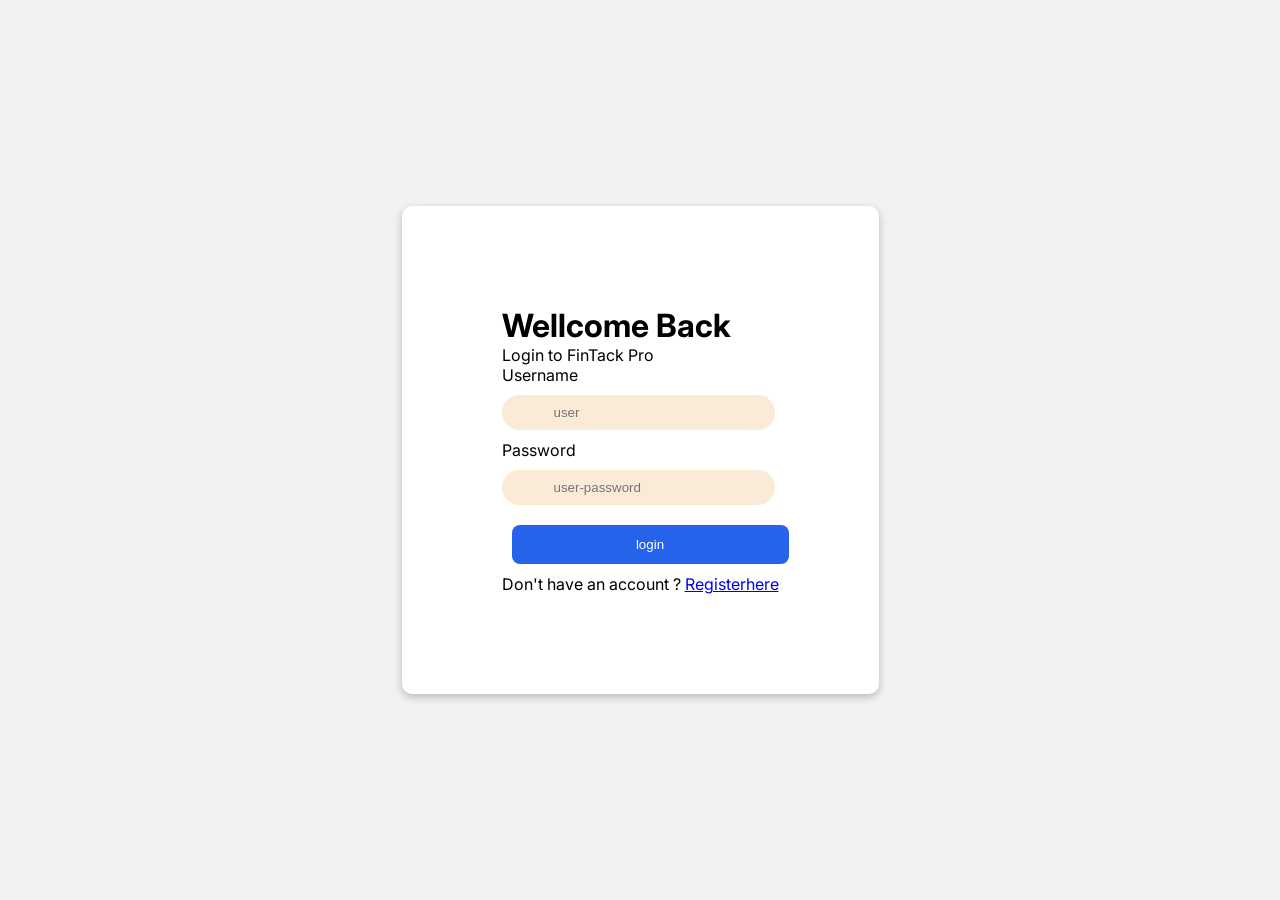
<file: index.html>
<!DOCTYPE html>
<html lang="en">
<head>
    <meta charset="UTF-8">
    <meta name="viewport" content="width=device-width, initial-scale=1.0">
    <title>Document</title>
    <link rel="stylesheet" href="./style.css">
</head>
<body>
    <main class="log-in-container">
        <div class="login-card">
             <h1>Wellcome Back</h1>
             <p>Login to FinTack Pro</p> 
             <form >
            <label for="user">Username</label>
            <br>
             <input id="username" class="user" type="text" placeholder="user">
             <br>
             <label for="password">Password</label>
             <br>
             <input id="usesrpass"  class="pass"  type="password" placeholder="user-password">
             <br>
             <button id="logbtn" class="btn" type="submit">login</button>
             </form>
             <p>Don't have an  account ? <a href="./register.html">Registerhere</a> </p>
        </div>
        
    </main>
    <script src="./login.js"></script>
</body>
</html>
</file>
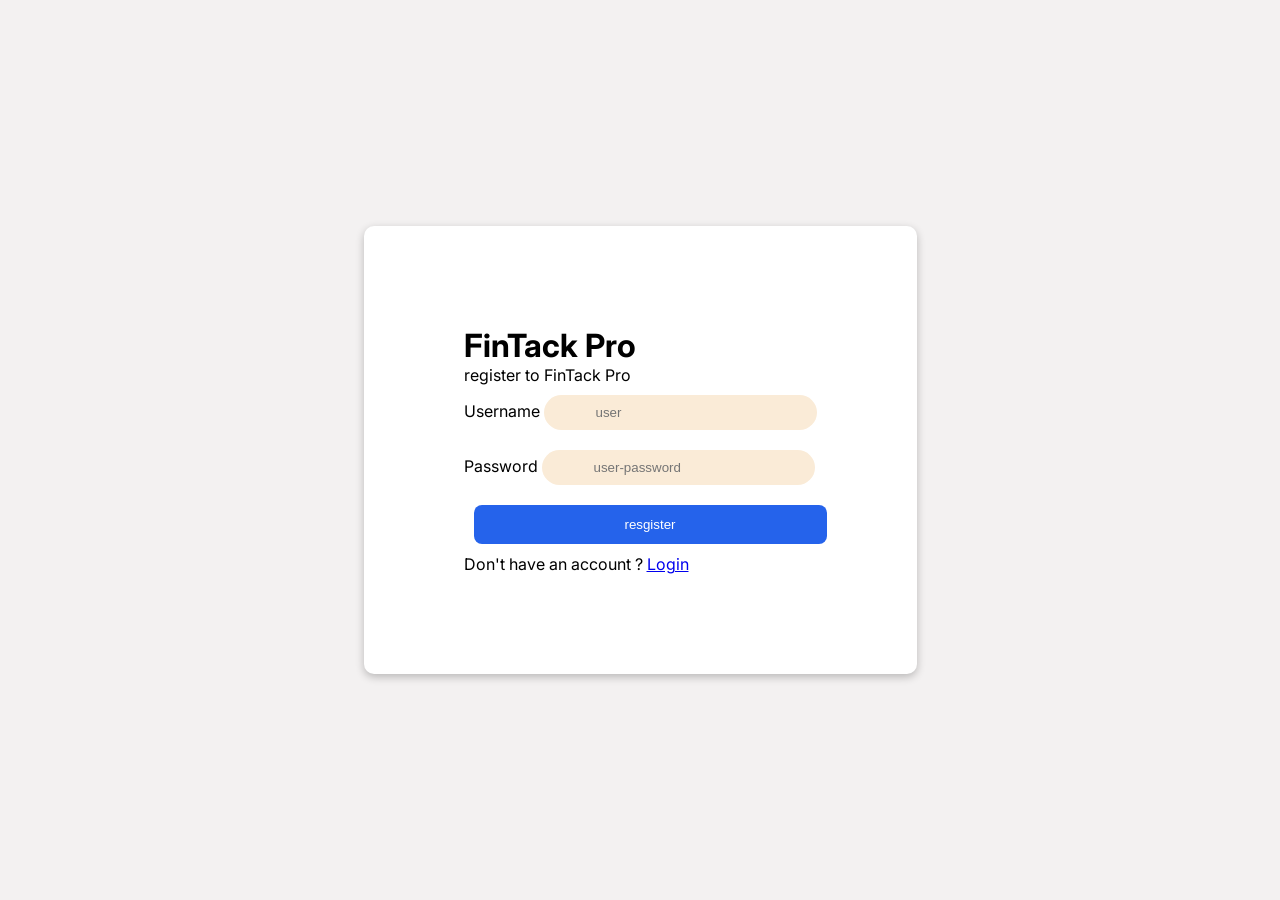
<file: register.html>
<!DOCTYPE html>
<html lang="en">
<head>
    <meta charset="UTF-8">
    <meta name="viewport" content="width=device-width, initial-scale=1.0">
    <title>Document</title>
    <link rel="stylesheet" href="./style.css">
</head>
<body>
    <main class="log-in-container">
        <div class="login-card">
             <h1>FinTack Pro</h1>
             <p>register to FinTack Pro</p> 
             <form >
                <div class="div">
                        <label for="user">Username</label>
                        <input class="user" type="text" placeholder="user">  
                </div>
             
             <div>
            <label for="password">Password</label>
             <input  class="pass"  type="password" placeholder="user-password">
             </div>

             <button class="btn" type="submit">resgister</button>
             </form>
              <p>Don't have an  account ? <a href="./index.html">Login</a> </p>
        </div>
        
    </main>
    <script src="./register.js"></script>
</body>
</html>
</file>
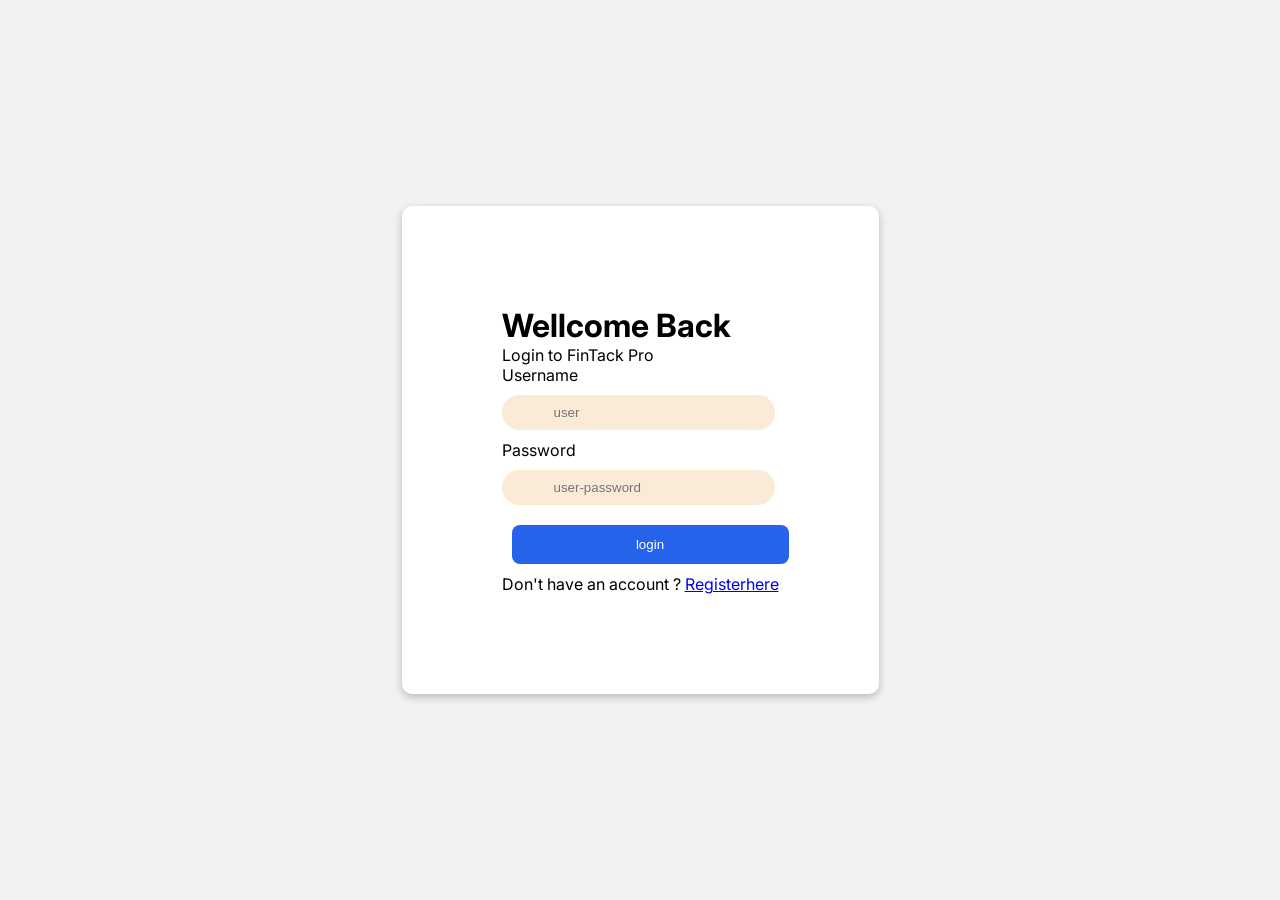
<file: setting.html>
<!DOCTYPE html>
<html lang="en">
<head>
    <meta charset="UTF-8">
    <meta name="viewport" content="width=device-width, initial-scale=1.0">
    <title>Document</title>
    <link rel="stylesheet" href="style.css">
</head>
<body>
    <main class="main-content">

    <header class="topbar">
        <h2 id="se">Settings</h2>
    </header>

    <section class="settings-page">
        <div class="setting-card">

            <h3>
                <i class="fa-solid fa-user"></i>
                Edit Profile
            </h3>

            <div class="form-group">
                <label>Full Name</label>
                <input
                    type="text"
                    id="userName"
                    placeholder="Enter Name">
            </div>

            <div class="form-group">
                <label>password</label>
                <input
                    type="password"
                    id="userPass"
                    placeholder="Enter pass">
            </div>
            <div class="form-group">
                <label>Primary Currency</label>

                <select id="currency">
                    <option value="$">USD ($)</option>
                    <option value="৳">BDT (৳)</option>
                    <option value="€">EUR (€)</option>
                    <option value="£">GBP (£)</option>
                    <option value="₹">INR (₹)</option>
                </select>
            </div>

            <button class="btn" id="saveProfile">
                Save Changes
            </button>

        </div>
        <div class="setting-card">

            <h3>
                <i class="fa-solid fa-palette"></i>
                Preferences
            </h3>

            <div class="setting-row">

                <span>Dark Mode</span>

                <input
                    type="checkbox"
                    id="darkMode">

            </div>
        </div>
        <div class="setting-card danger">

            <h3>
                <i class="fa-solid fa-triangle-exclamation"></i>
                Danger Zone
            </h3>

            <p>
                Reset all transactions permanently.
            </p>

            <button id="resetBtn" class="danger-btn">
                Reset All Data
            </button>
            <button  class="Home-btn">
                back Dashboard
            </button>
            <button id="logoutBtn" class="danger-btn">Logout</button>
        </div>
    </section>
</main>
<script src="./setting.js"></script>
</body>
</html>
</file>
<file: style.css>
@import url('https://fonts.googleapis.com/css2?family=Inter:ital,opsz,wght@0,14..32,100..900;1,14..32,100..900&display=swap');
*{
    margin: 0px;
    padding: 0px;
    box-sizing: border-box;
}
body{
    background-color: rgb(243, 241, 241);
    font-family: "Inter", sans-serif;
}
.log-in-container{
display: flex;
gap: 24px;
justify-content: center;
align-items: center;
min-height: 100vh;
}
.login-card{
    background-color: rgb(255, 255, 255);
    padding: 100px ;
    border-radius: 10px;
    box-shadow: rgba(0, 0, 0, 0.24) 0px 3px 8px;
}
input{
    margin: 10px 0 10px;
    padding: 10px 52px;
    border-radius: 20px;
    border: none;
    background-color: antiquewhite;
}
.btn{
   width: 100%;
   margin: 10px;
   padding: 7px 14px;
   background-color: green;
   color: white;
   border: none;
   border-radius: 10px;
    
}
.dashboard{
    display:flex;
    min-height:100vh;
}

.sidebar{
    width:240px;
    background:#fff;
    border-right:1px solid #ddd;
    display:flex;
    flex-direction:column;

    padding:25px;
} 
.add-btn{
    margin-top: 800px;
}

.logo h2{
    font-size:28px;
    color:#1e293b;
}

.logo p{
    color:#777;
    margin-top:5px;
}

.sidebar nav{
    display:flex;
    flex-direction:column;
    gap:15px;
    margin-top:40px;
}

.sidebar nav a{
    display:flex;
    align-items:center;
    gap:10px;
    text-decoration:none;
    color:#444;
    padding:14px;
    border-radius:10px;
    transition:.3s;
}

.sidebar nav a:hover,
.sidebar nav .active{
    background:#6191cf;
    color:#2563eb;
}

.sidebar nav i{
    margin-right:10px;
}

.add-btn{
    padding:14px;
    border:none;
    border-radius:10px;
    background:#111827;
    color:#fff;
    cursor:pointer;
    font-size:16px;
}

.main-content{
    flex:1;
    padding:30px;
}

.topbar{
    display:flex;
    justify-content:space-between;
    align-items:center;
    margin-bottom:30px;
}

#logoutBtn{
    padding:12px 20px;
    border:none;
    border-radius:8px;
    background:#ef4444;
    color:#fff;
    cursor:pointer;
}

.title h1{
    font-size:40px;
    color:#111827;
}

.title p{
    color:#666;
    margin-top:5px;
    margin-bottom:30px;
}

.cards{
    display:grid;
    grid-template-columns:repeat(4,1fr);
    gap:20px;
    margin-bottom:30px;
}

.card{
    background:#fff;
    padding:25px;
    border-radius:15px;
    box-shadow:0 5px 15px rgba(0,0,0,.08);
    transition:.3s;
}

.card:hover{
    transform:translateY(-6px);
    box-shadow:0 15px 25px rgba(0,0,0,.15);
}

.card h4{
    color:#666;
    margin-bottom:15px;
}

.card h2{
    font-size:34px;
    color:#111827;
}

.middle{
    display:grid;
    grid-template-columns:2fr 1fr;
    gap:20px;
    margin-bottom:30px;
}

.chart,
.setting{
    background:#fff;
    border-radius:15px;
    padding:35px;
    box-shadow:0 5px 15px rgba(0,0,0,.08);
}

.chart{
    height:350px;
}

.setting{
    display:flex;
    flex-direction:column;
    gap:25px;
}

.setting label{
    display:flex;
    justify-content:space-between;
    align-items:center;
    font-size:18px;
}

#resetBtn{
    padding:12px;
    border:none;
    border-radius:8px;
    background:#ef4444;
    color:#fff;
    cursor:pointer;
}

.transactions{
    background:#fff;
    padding:25px;
    border-radius:15px;
    box-shadow:0 5px 15px rgba(0,0,0,.08);
}

.filters{
    display:flex;
    gap:20px;
    margin:20px 0;
}

.filters input,
.filters select{
    flex:1;
    padding:12px;
    border:1px solid #ddd;
    border-radius:8px;
    outline:none;
}

table{
    width:100%;
    border-collapse:collapse;
}

th,
td{
    padding:15px;
    text-align:left;
    border-bottom:1px solid #eee;
}

th{
    background:#f8fafc;
}

tbody tr:hover{
    background:#f9fafb;
}
body.dark{
    background:#0f172a;
    color:#000000;
}

body.dark .sidebar{
    background:#1e293b;
    border-right:1px solid #334155;
}

body.dark .logo h2,
body.dark .logo p{
    color:#fffefe;
}

body.dark .sidebar a{
    color:#fff4f4;
}

body.dark .sidebar .active{
    background:#2563eb;
    color:#ffffff;
}

body.dark .main-content{
    background:#0c0c0c;
}

body.dark .card,
body.dark .chart,
body.dark .setting,
body.dark .transactions,
body.dark .modal-content{
    background:#1e293b;
    color:#ffffff;
}
#se{
    color: #3721ff;
}

body.dark .card h2,
body.dark .card h4,
body.dark .title h1,
body.dark .title p,
body.dark .chart h2,
body.dark .setting h2,
body.dark .transactions h2{
    color:#fffefe;
}

body.dark table{
    color:#000000;
}

body.dark th{
    background:#334155;
    color:#ffffff;
}

body.dark td{
    border-bottom:1px solid #475569;
}

body.dark tbody tr:hover{
    background:#334155;
}

body.dark input,
body.dark select{
    background:#334155;
    color:#ffffff;
    border:1px solid #475569;
}

body.dark input::placeholder{
    color:#cbd5e1;
}


body.dark .btn{
    background:#16a34a;
}

body.dark .add-btn{
    background:#2563eb;
}

body.dark #logoutBtn,
body.dark #resetBtn{
    background:#dc2626;
}
.modal-header{
    display:flex;
    justify-content:space-between;
    align-items:center;
    margin-bottom:20px;
}

#closeModal{
    font-size:28px;
    cursor:pointer;
    font-weight:bold;
}
@media(max-width:1100px){

.cards{
    grid-template-columns:repeat(2,1fr);
}

.middle{
    grid-template-columns:1fr;
}

}
.modal{
    position:fixed;
    inset:0;
    background:rgba(0,0,0,.4);
    display:none;
    justify-content:center;
    align-items:center;
}

.modal.active{
    display:flex;
}

.modal-content{
    width:420px;
    background:white;
    padding:30px;
    border-radius:10px;
}

.modal-content form{
    display:flex;
    flex-direction:column;
    gap:15px;
}

.modal-content input,
.modal-content select{
    padding:10px;
}
.settings-page{
    max-width:850px;
    margin:auto;
    display:flex;
    flex-direction:column;
    gap:25px;
}

.setting-card{
    background:#fff;
    padding:25px;
    border-radius:15px;
    box-shadow:0 5px 20px rgba(0,0,0,.08);
}

.setting-card h3{
    margin-bottom:20px;
    display:flex;
    align-items:center;
    gap:10px;
}

.form-group{
    display:flex;
    flex-direction:column;
    margin-bottom:18px;
}

.form-group label{
    margin-bottom:8px;
    font-weight:600;
}

.form-group input{
    padding:12px;
    border:1px solid #ddd;
    border-radius:8px;
    font-size:15px;
}

.setting-row{
    display:flex;
    justify-content:space-between;
    align-items:center;
    font-size:16px;
}

.btn{
    background:#2563eb;
    color:#fff;
    border:none;
    padding:12px 25px;
    border-radius:8px;
    cursor:pointer;
}

.btn:hover{
    background:#1d4ed8;
}

.danger{
    border-left:5px solid crimson;
}
.form-group select{
    width:100%;
    padding:12px;
    border:1px solid #ddd;
    border-radius:8px;
    font-size:15px;
    outline:none;
    background:#fff;
}
.danger-btn{
    margin-top:15px;
    background:crimson;
    color:#fff;
    border:none;
    padding:12px 25px;
    border-radius:8px;
    cursor:pointer;
}
.Home-btn{
    margin-top:15px;
    background:rgb(20, 220, 87);
    color:#fff;
    border:none;
    padding:12px 25px;
    border-radius:8px;
    cursor:pointer;
}

.danger-btn:hover{
    background:#b91c1c;
}
@media(max-width:768px){

.dashboard{
    flex-direction:column;
}

.sidebar{
    width:100%;
}

.cards{
    grid-template-columns:1fr;
}

.filters{
    flex-direction:column;
}

table{
    display:block;
    overflow-x:auto;
}

}
</file>
